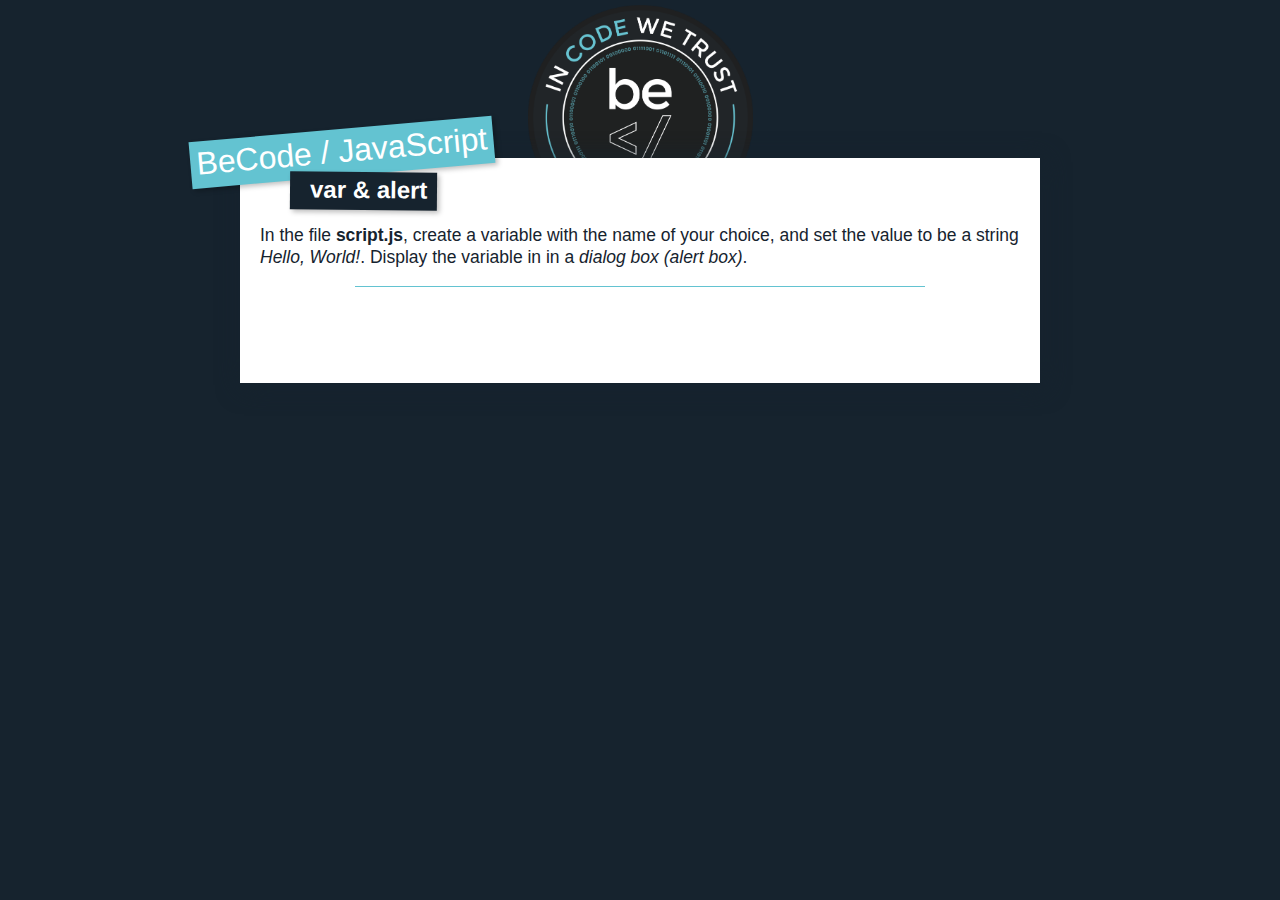
<file: 01-base/01-var-alert/index.html>
<!--
 * becode/javascript
 *
 * coded by leny@BeCode
 * started at 26/10/2018
-->
<!DOCTYPE html>
<html lang="en">
    <head>
        <meta charset="UTF-8" />
        <title>BeCode/JavaScript - var & alert</title>

        <link href="https://fonts.googleapis.com/css?family=Montserrat" rel="stylesheet" />
        <link rel="stylesheet" href="../../_shared/css/normalize.css" />
        <link rel="stylesheet" href="../../_shared/css/styles.css" />
    </head>
    <body>
        <div class="container">
            <header>
                <h1>BeCode / JavaScript</h1>
                <h2>
                    <strong>var & alert</strong>
                </h2>
            </header>
            <div class="content">
                <section class="explain">
                    <p>In the file <strong>script.js</strong>, create a variable with the name of your choice,
                        and set the value to be a string <em>Hello, World!</em>. Display the variable in
                        in a <em>dialog box (alert box)</em>.</p>
                </section>
            </div>
        </div>

        <script src="./script.js"></script>
    </body>
</html>
</file>
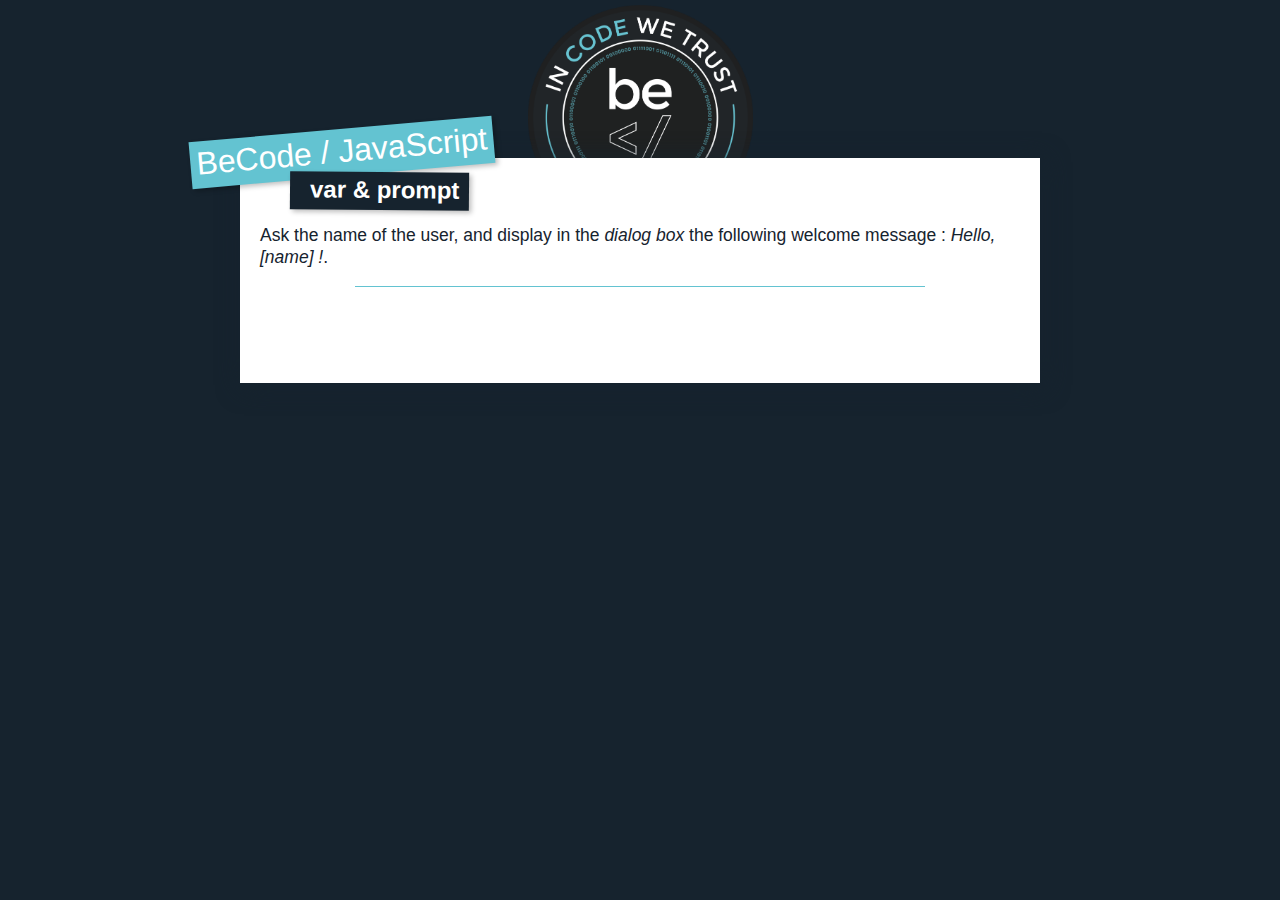
<file: 01-base/02-var-prompt/index.html>
<!DOCTYPE html>
<html lang="en">
    <head>
        <meta charset="UTF-8" />
        <title>BeCode/JavaScript - var & prompt</title>

        <link href="https://fonts.googleapis.com/css?family=Montserrat" rel="stylesheet" />
        <link rel="stylesheet" href="../../_shared/css/normalize.css" />
        <link rel="stylesheet" href="../../_shared/css/styles.css" />
    </head>
    <body>
        <div class="container">
            <header>
                <h1>BeCode / JavaScript</h1>
                <h2>
                    <strong>var & prompt</strong>
                </h2>
            </header>
            <div class="content">
                <section class="explain">
                    <p>Ask the name of the user, and display in the  <em>dialog box</em> the following welcome message : <em>Hello, [name] !</em>.</p>
                </section>
            </div>
        </div>

        <script src="./script.js"></script>
    </body>
</html>
</file>
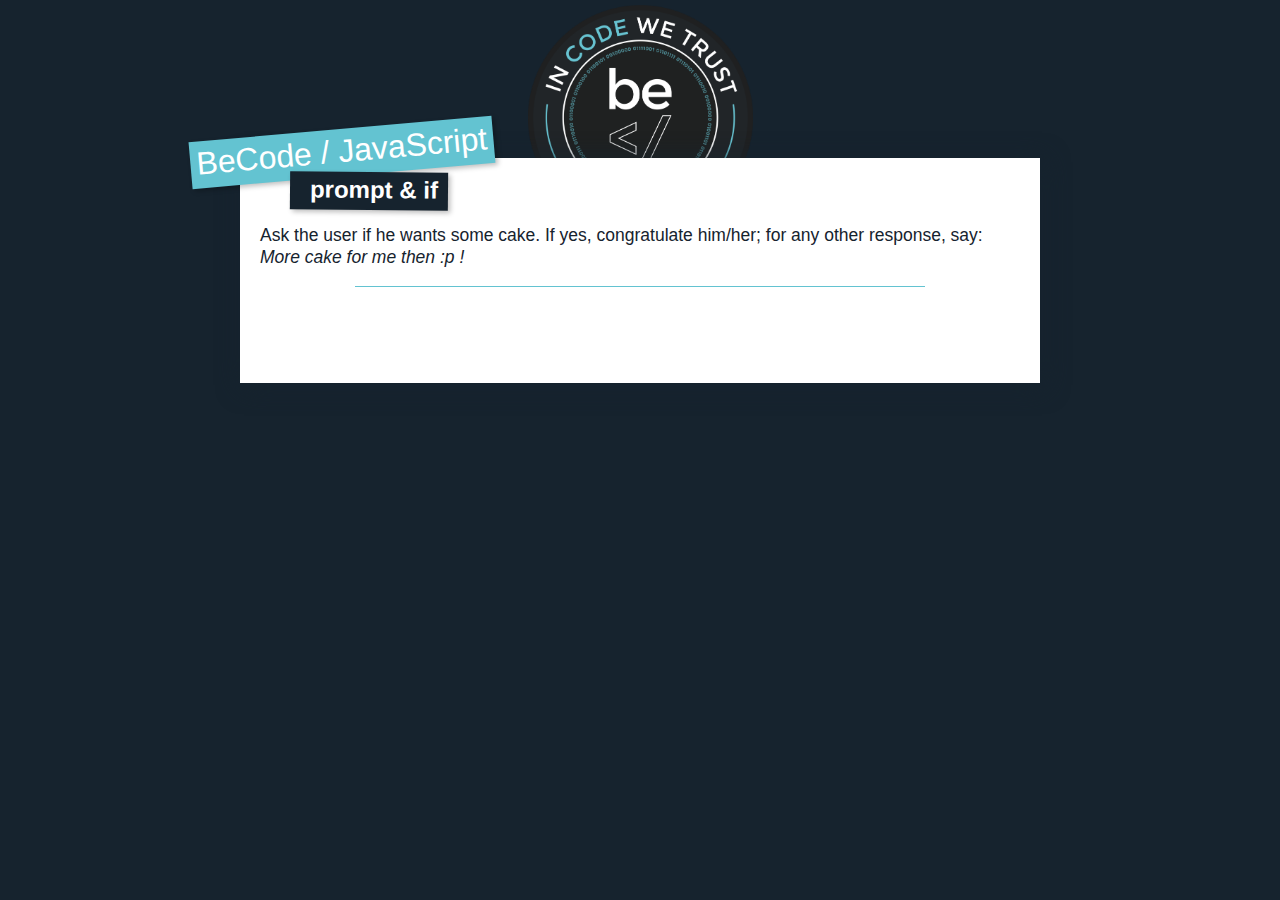
<file: 01-base/03-prompt-if/index.html>
<!DOCTYPE html>
<html lang="en">
    <head>
        <meta charset="UTF-8" />
        <title>BeCode/JavaScript - prompt & if</title>

        <link href="https://fonts.googleapis.com/css?family=Montserrat" rel="stylesheet" />
        <link rel="stylesheet" href="../../_shared/css/normalize.css" />
        <link rel="stylesheet" href="../../_shared/css/styles.css" />
    </head>
    <body>
        <div class="container">
            <header>
                <h1>BeCode / JavaScript</h1>
                <h2>
                    <strong>prompt & if</strong>
                </h2>
            </header>
            <div class="content">
                <section class="explain">
                    <p>Ask the user if he wants some cake. If yes, congratulate him/her; for any other response, say:
                        <em>More cake for me then :p !</em></p>
                </section>
            </div>
        </div>

        <script src="./script.js"></script>
    </body>
</html>
</file>
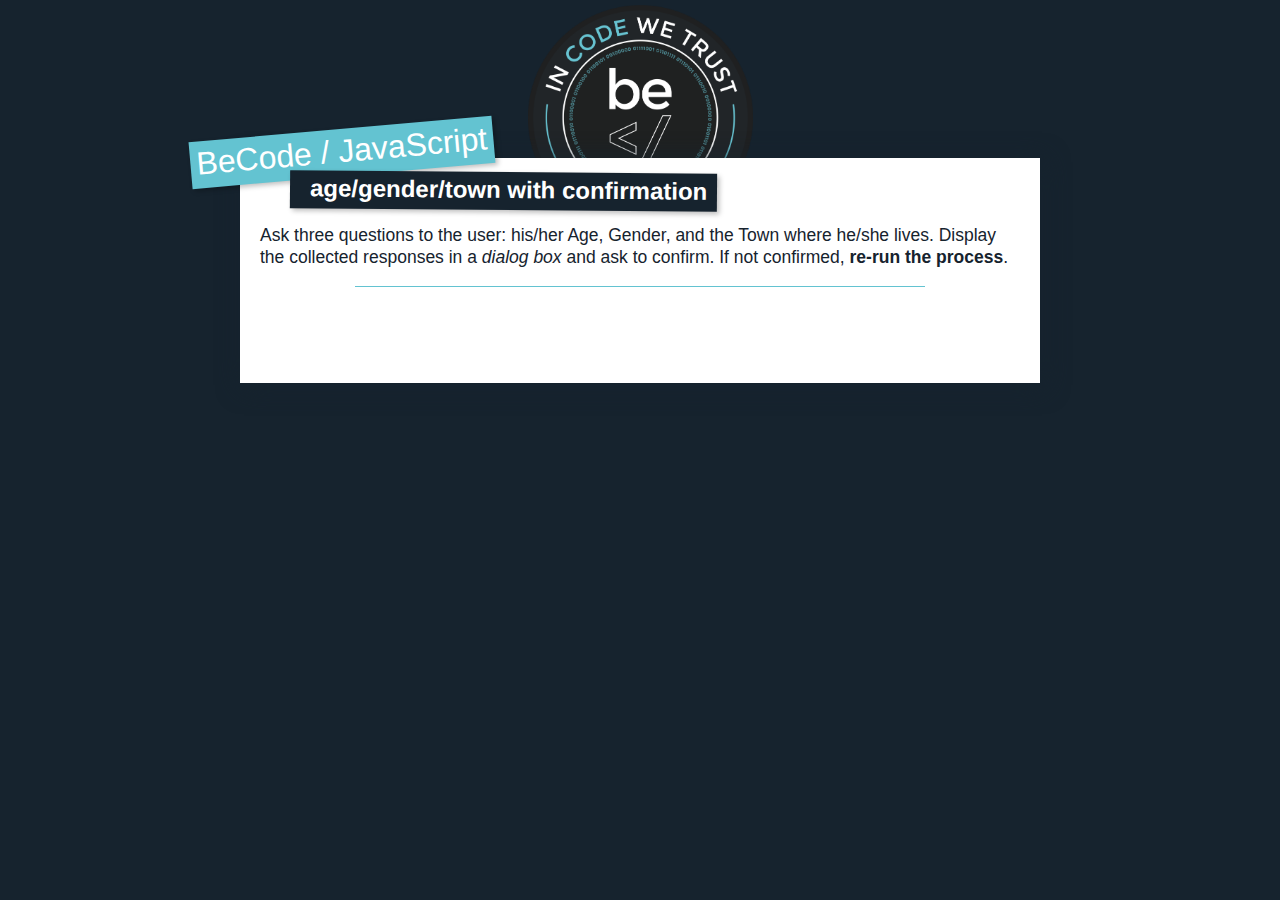
<file: 01-base/04-agt-confirm/index.html>
<!DOCTYPE html>
<html lang="en">
    <head>
        <meta charset="UTF-8" />
        <title>BeCode/JavaScript - age/gender/town with confirmation</title>

        <link href="https://fonts.googleapis.com/css?family=Montserrat" rel="stylesheet" />
        <link rel="stylesheet" href="../../_shared/css/normalize.css" />
        <link rel="stylesheet" href="../../_shared/css/styles.css" />
    </head>
    <body>
        <div class="container">
            <header>
                <h1>BeCode / JavaScript</h1>
                <h2>
                    <strong>age/gender/town with confirmation</strong>
                </h2>
            </header>
            <div class="content">
                <section class="explain">
                    <p>Ask three questions to the user: his/her Age, Gender, and the Town where he/she lives.
                        Display the collected responses in a <em>dialog box</em> and ask to confirm.
                        If not confirmed, <strong>re-run the process</strong>.</p>
                </section>
            </div>
        </div>

        <script src="./script.js"></script>
    </body>
</html>
</file>
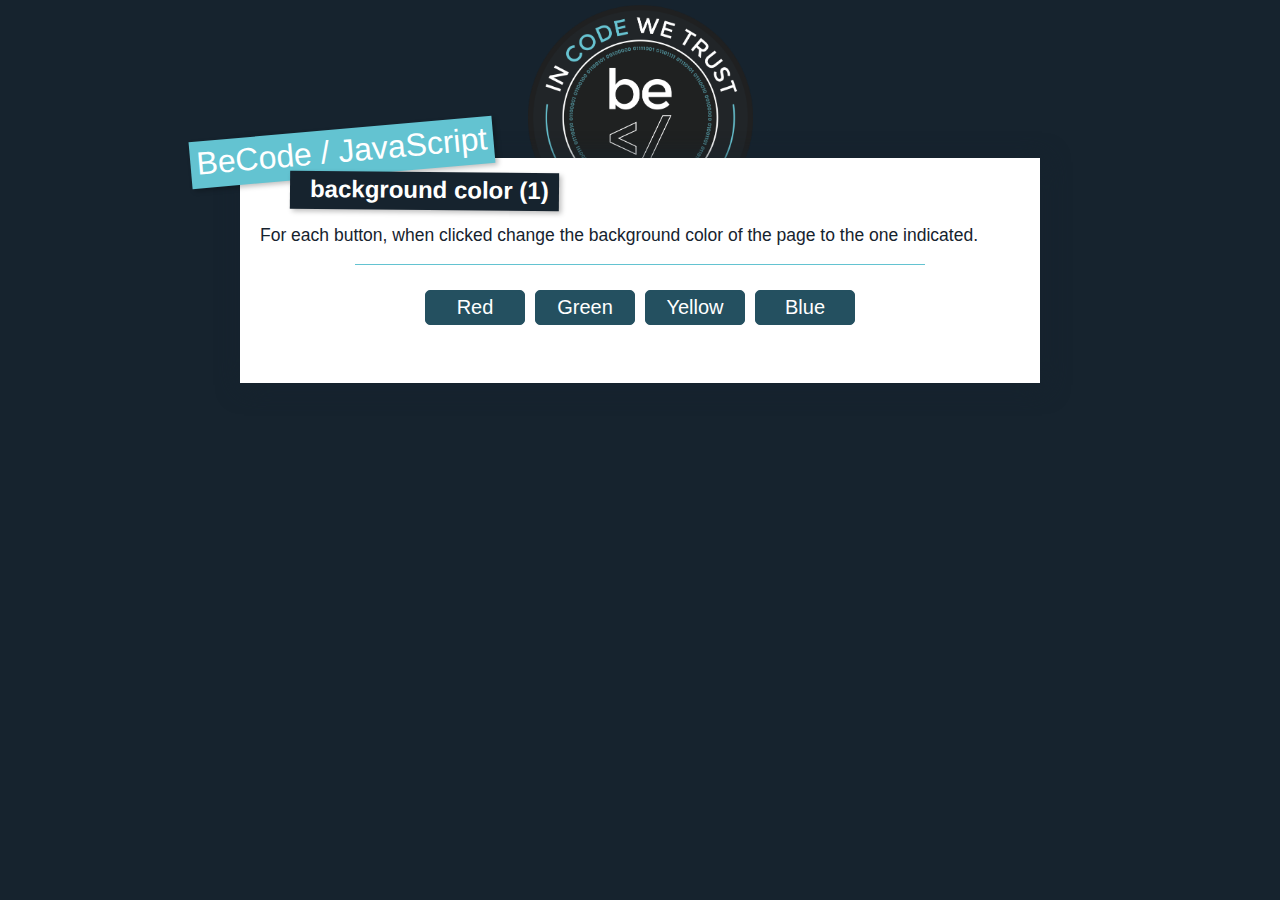
<file: 02-colors/01-change-bcg-one/index.html>
<!DOCTYPE html>
<html lang="en">
    <head>
        <meta charset="UTF-8" />
        <title>BeCode/JavaScript - Background color (1)</title>

        <link href="https://fonts.googleapis.com/css?family=Montserrat" rel="stylesheet" />
        <link rel="stylesheet" href="../../_shared/css/normalize.css" />
        <link rel="stylesheet" href="../../_shared/css/styles.css" />
    </head>
    <body>
        <div class="container">
            <header>
                <h1>BeCode / JavaScript</h1>
                <h2>
                    <strong>background color (1)</strong>
                </h2>
            </header>
            <div class="content">
                <section class="explain">
                    <p>For each button, when clicked change the background color of the page to the one indicated.</p>
                </section>
                <section class="material">
                    <div class="actions">
                        <button type="button" id="red">Red</button>
                        <button type="button" id="green">Green</button>
                        <button type="button" id="yellow">Yellow</button>
                        <button type="button" id="blue">Blue</button>
                    </div>
                </section>
            </div>
        </div>

        <script src="./script.js"></script>
    </body>
</html>
</file>
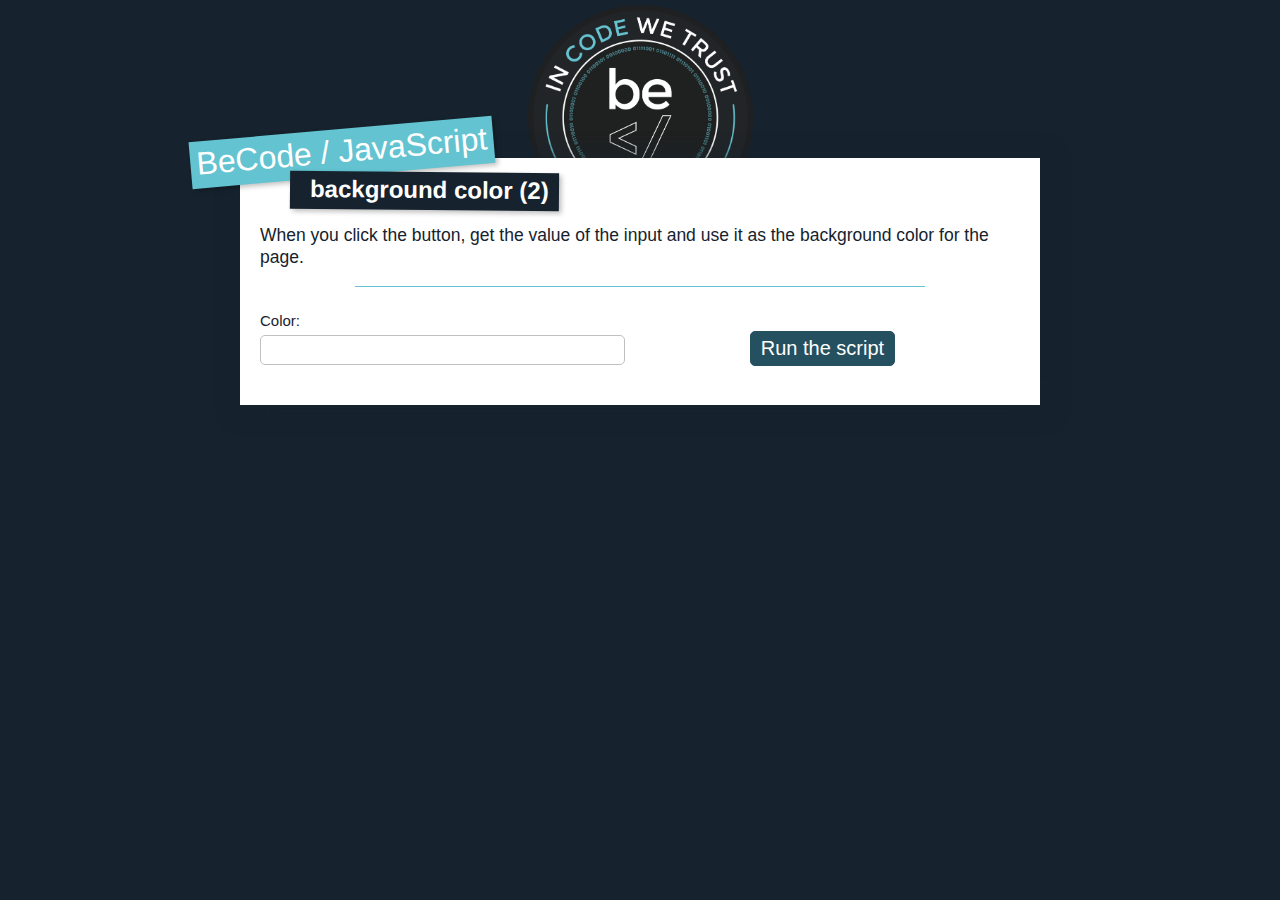
<file: 02-colors/02-change-bcg-two/index.html>
<!DOCTYPE html>
<html lang="en">
    <head>
        <meta charset="UTF-8" />
        <title>BeCode/JavaScript - background color (2)</title>

        <link href="https://fonts.googleapis.com/css?family=Montserrat" rel="stylesheet" />
        <link rel="stylesheet" href="../../_shared/css/normalize.css" />
        <link rel="stylesheet" href="../../_shared/css/styles.css" />
    </head>
    <body>
        <div class="container">
            <header>
                <h1>BeCode / JavaScript</h1>
                <h2>
                    <strong>background color (2)</strong>
                </h2>
            </header>
            <div class="content">
                <section class="explain">
                    <p>When you click the button, get the value of the input and use it as the background color for the page.</p>
                </section>
                <section class="material">
                    <form action="#" method="post">
                        <div class="field">
                            <label for="color">Color:</label>
                            <input type="text" name="color" id="color" />
                        </div>
                        <div class="actions">
                            <button type="button" id="run">Run the script</button>
                        </div>
                    </form>
                </section>
            </div>
        </div>

        <script src="./script.js"></script>
    </body>
</html>
</file>
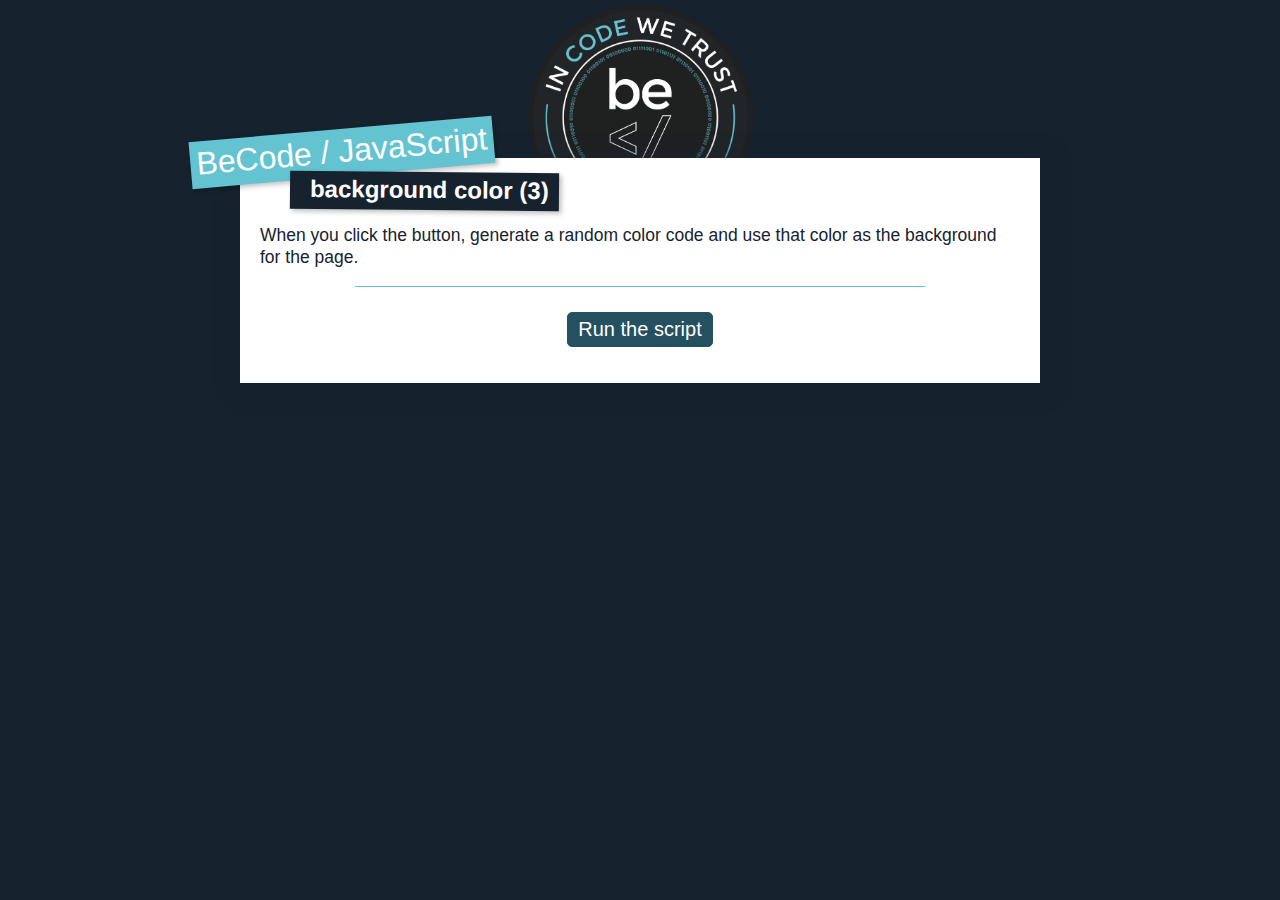
<file: 02-colors/03-change-bcg-three/index.html>
<!DOCTYPE html>
<html lang="en">
    <head>
        <meta charset="UTF-8" />
        <title>BeCode/JavaScript - background color</title>

        <link href="https://fonts.googleapis.com/css?family=Montserrat" rel="stylesheet" />
        <link rel="stylesheet" href="../../_shared/css/normalize.css" />
        <link rel="stylesheet" href="../../_shared/css/styles.css" />
        <link rel="stylesheet" href="style.css">
    </head>
    <body>
        <div class="container">
            <header>
                <h1>BeCode / JavaScript</h1>
                <h2>
                    <strong>background color (3)</strong>
                </h2>
            </header>
            <div class="content">
                <section class="explain">
                    <p>When you click the button, generate a random color code and use that color as the background for the page.</p>
                </section>
                <section class="material">
                    <div class="actions">
                        <button type="button" id="run">Run the script</button>
                    </div>
                </section>
            </div>
        </div>
        <h1 id="rgb"></h1>

        <script src="./script.js"></script>
    </body>
</html>
</file>
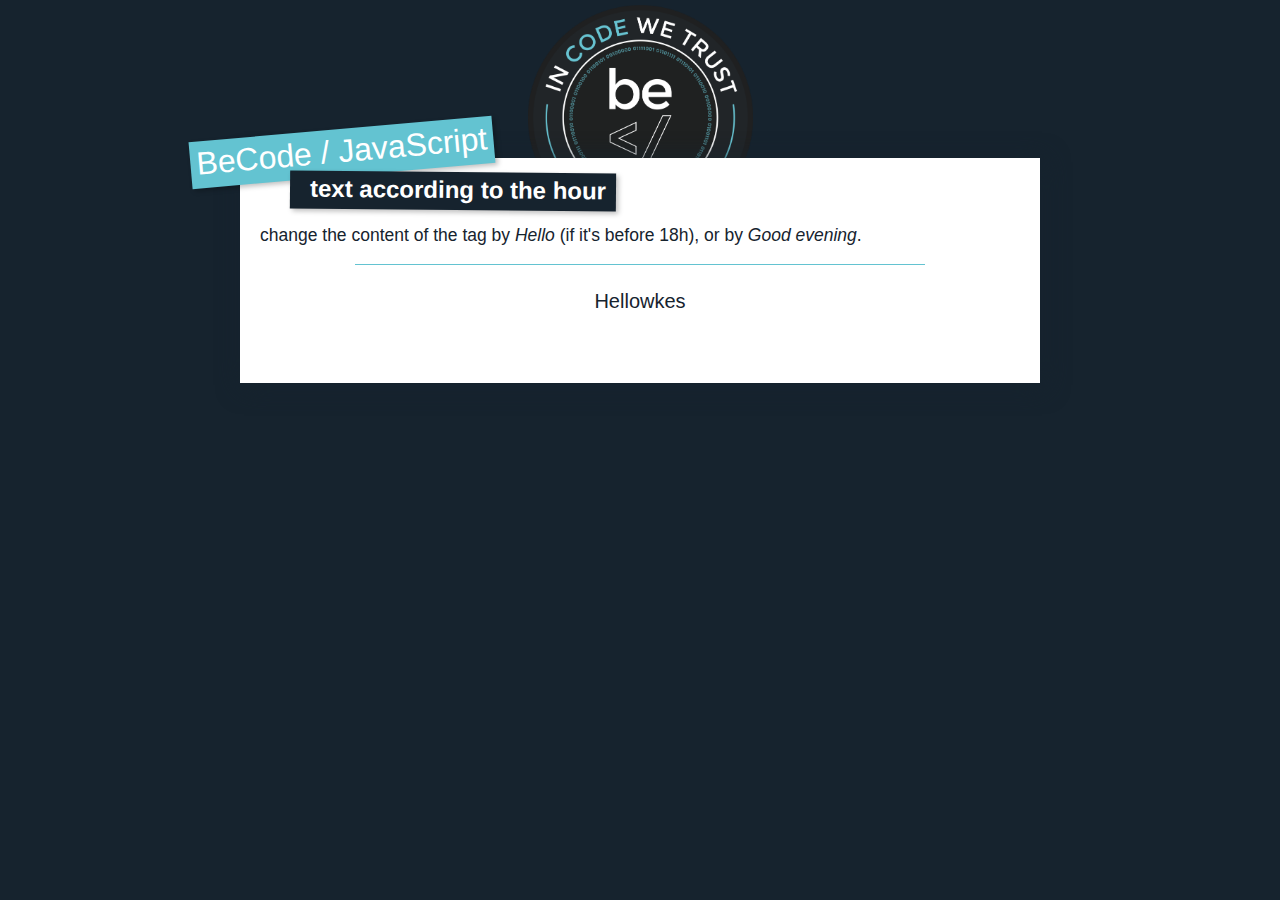
<file: 03-dates/01-title-by-hour-one/index.html>
<!DOCTYPE html>
<html lang="en">
    <head>
        <meta charset="UTF-8" />
        <title>BeCode/JavaScript - text according to the hour</title>

        <link href="https://fonts.googleapis.com/css?family=Montserrat" rel="stylesheet" />
        <link rel="stylesheet" href="../../_shared/css/normalize.css" />
        <link rel="stylesheet" href="../../_shared/css/styles.css" />
    </head>
    <body>
        <div class="container">
            <header>
                <h1>BeCode / JavaScript</h1>
                <h2>
                    <strong>text according to the hour</strong>
                </h2>
            </header>
            <div class="content">
                <section class="explain">
                    <p>change the content of the tag by <em>Hello</em> (if it's before 18h), or by <em>Good evening</em>.</p>
                </section>
                <section class="material">
                    <p id="target">Change me !</p>
                </section>
            </div>
        </div>

        <script src="./script.js"></script>
    </body>
</html>
</file>
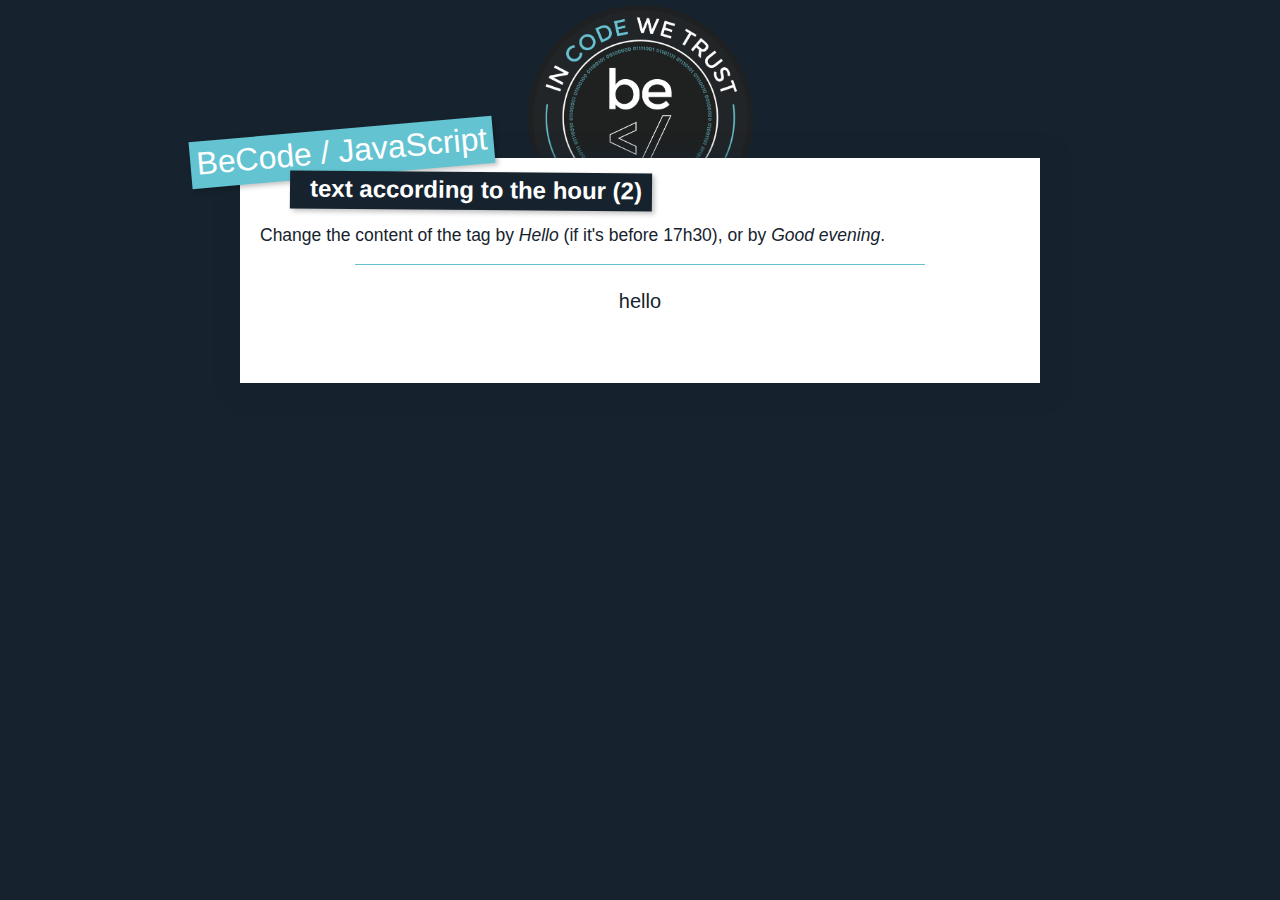
<file: 03-dates/02-title-by-hour-two/index.html>
<!DOCTYPE html>
<html lang="en">
    <head>
        <meta charset="UTF-8" />
        <title>BeCode/JavaScript - text according to the hour (2)</title>

        <link href="https://fonts.googleapis.com/css?family=Montserrat" rel="stylesheet" />
        <link rel="stylesheet" href="../../_shared/css/normalize.css" />
        <link rel="stylesheet" href="../../_shared/css/styles.css" />
    </head>
    <body>
        <div class="container">
            <header>
                <h1>BeCode / JavaScript</h1>
                <h2>
                    <strong>text according to the hour (2)</strong>
                </h2>
            </header>
            <div class="content">
                <section class="explain">
                    <p>Change the content of the tag by <em>Hello</em> (if it's before 17h30), or by <em>Good evening</em>.</p>
                </section>
                <section class="material">
                    <p id="target">Change me !</p>
                </section>
            </div>
        </div>

        <script src="./script.js"></script>
    </body>
</html>
</file>
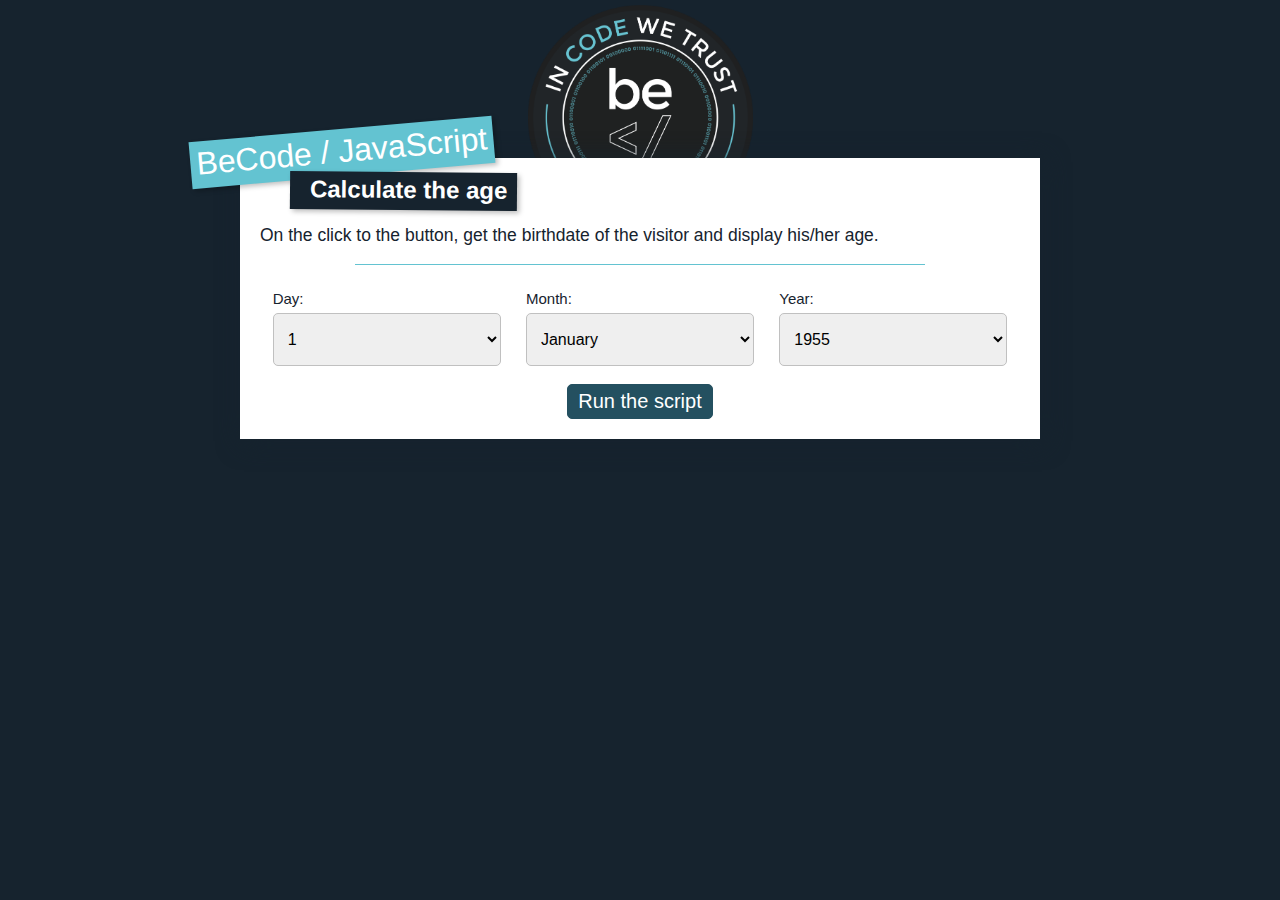
<file: 03-dates/03-age-by-select/index.html>
<!DOCTYPE html>
<html lang="en">
    <head>
        <meta charset="UTF-8" />
        <title>BeCode/JavaScript - calculate the age</title>

        <link href="https://fonts.googleapis.com/css?family=Montserrat" rel="stylesheet" />
        <link rel="stylesheet" href="../../_shared/css/normalize.css" />
        <link rel="stylesheet" href="../../_shared/css/styles.css" />
    </head>
    <body>
        <div class="container">
            <header>
                <h1>BeCode / JavaScript</h1>
                <h2>
                    <strong>Calculate the age</strong>
                </h2>
            </header>
            <div class="content">
                <section class="explain">
                    <p>On the click to the button, get the birthdate of the visitor and display his/her age.</p>
                </section>
                <section class="material">
                    <form action="#" method="post">
                        <div class="field dob">
                            <label for="dob-day">Day:</label>
                            <select name="dob-day" id="dob-day">
                                <option value="1">1</option>
                                <option value="2">2</option>
                                <option value="3">3</option>
                                <option value="4">4</option>
                                <option value="5">5</option>
                                <option value="6">6</option>
                                <option value="7">7</option>
                                <option value="8">8</option>
                                <option value="9">9</option>
                                <option value="10">10</option>
                                <option value="11">11</option>
                                <option value="12">12</option>
                                <option value="13">13</option>
                                <option value="14">14</option>
                                <option value="15">15</option>
                                <option value="16">16</option>
                                <option value="17">17</option>
                                <option value="18">18</option>
                                <option value="19">19</option>
                                <option value="20">20</option>
                                <option value="21">21</option>
                                <option value="22">22</option>
                                <option value="23">23</option>
                                <option value="24">24</option>
                                <option value="25">25</option>
                                <option value="26">26</option>
                                <option value="27">27</option>
                                <option value="28">28</option>
                                <option value="29">29</option>
                                <option value="30">30</option>
                                <option value="31">31</option>
                            </select>
                        </div>
                        <div class="field dob">
                            <label for="dob-month">Month:</label>
                            <select name="dob-month" id="dob-month">
                                <option value="1">January</option>
                                <option value="2">February</option>
                                <option value="3">March</option>
                                <option value="4">April</option>
                                <option value="5">Mei</option>
                                <option value="6">June</option>
                                <option value="7">July</option>
                                <option value="8">August</option>
                                <option value="9">September</option>
                                <option value="10">October</option>
                                <option value="11">November</option>
                                <option value="12">Décember</option>
                            </select>
                        </div>
                        <div class="field dob">
                            <label for="dob-year">Year:</label>
                            <select name="dob-year" id="dob-year">
                                <option value="1955">1955</option>
                                <option value="1956">1956</option>
                                <option value="1957">1957</option>
                                <option value="1958">1958</option>
                                <option value="1959">1959</option>
                                <option value="1960">1960</option>
                                <option value="1961">1961</option>
                                <option value="1962">1962</option>
                                <option value="1963">1963</option>
                                <option value="1964">1964</option>
                                <option value="1965">1965</option>
                                <option value="1966">1966</option>
                                <option value="1967">1967</option>
                                <option value="1968">1968</option>
                                <option value="1969">1969</option>
                                <option value="1970">1970</option>
                                <option value="1971">1971</option>
                                <option value="1972">1972</option>
                                <option value="1973">1973</option>
                                <option value="1974">1974</option>
                                <option value="1975">1975</option>
                                <option value="1976">1976</option>
                                <option value="1977">1977</option>
                                <option value="1978">1978</option>
                                <option value="1979">1979</option>
                                <option value="1980">1980</option>
                                <option value="1981">1981</option>
                                <option value="1982">1982</option>
                                <option value="1983">1983</option>
                                <option value="1984">1984</option>
                                <option value="1985">1985</option>
                                <option value="1986">1986</option>
                                <option value="1987">1987</option>
                                <option value="1988">1988</option>
                                <option value="1989">1989</option>
                                <option value="1990">1990</option>
                                <option value="1991">1991</option>
                                <option value="1992">1992</option>
                                <option value="1993">1993</option>
                                <option value="1994">1994</option>
                                <option value="1995">1995</option>
                                <option value="1996">1996</option>
                                <option value="1997">1997</option>
                                <option value="1998">1998</option>
                                <option value="1999">1999</option>
                                <option value="2000">2000</option>
                                <option value="2001">2001</option>
                                <option value="2002">2002</option>
                                <option value="2003">2003</option>
                                <option value="2004">2004</option>
                                <option value="2005">2005</option>
                            </select>
                        </div>
                        <div class="actions">
                            <button type="button" id="run">Run the script</button>
                        </div>
                    </form>
                </section>      </div>
        </div>

        <script src="./script.js"></script>
    </body>
</html>
</file>
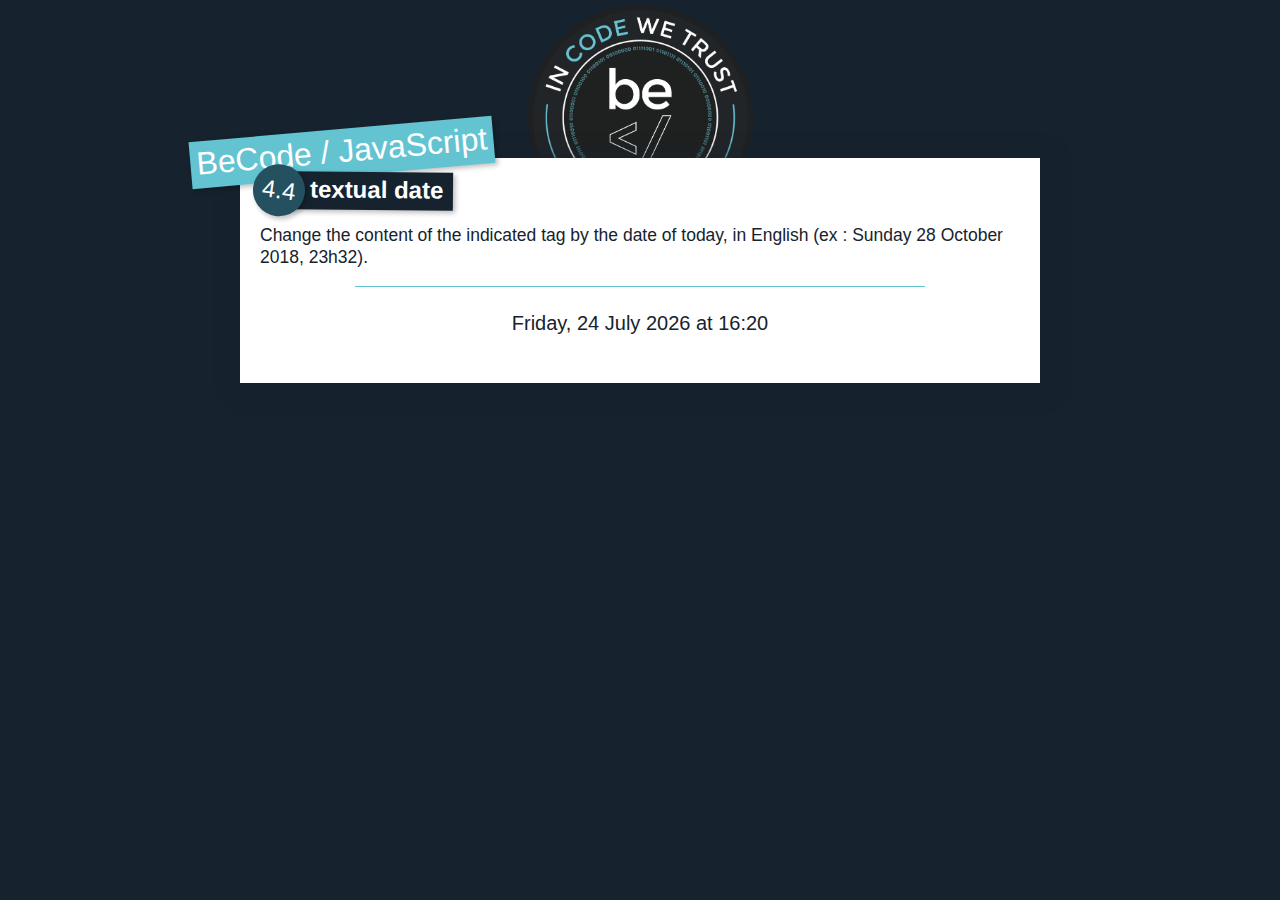
<file: 03-dates/04-locale-date-Optional/index.html>
<!DOCTYPE html>
<html lang="en">
    <head>
        <meta charset="UTF-8" />
        <title>BeCode/JavaScript - textual date</title>

        <link href="https://fonts.googleapis.com/css?family=Montserrat" rel="stylesheet" />
        <link rel="stylesheet" href="../../_shared/css/normalize.css" />
        <link rel="stylesheet" href="../../_shared/css/styles.css" />
    </head>
    <body>
        <div class="container">
            <header>
                <h1>BeCode / JavaScript</h1>
                <h2>
                    <span>4.4</span>
                    <strong>textual date</strong>
                </h2>
            </header>
            <div class="content">
                <section class="explain">
                    <p>Change the content of the indicated tag by the date of today, in English (ex : Sunday 28 October 2018, 23h32).</p>
                </section>
                <section class="material">
                    <p id="target">Change me !</p>
                </section>
            </div>
        </div>

        <script src="./script.js"></script>
    </body>
</html>
</file>
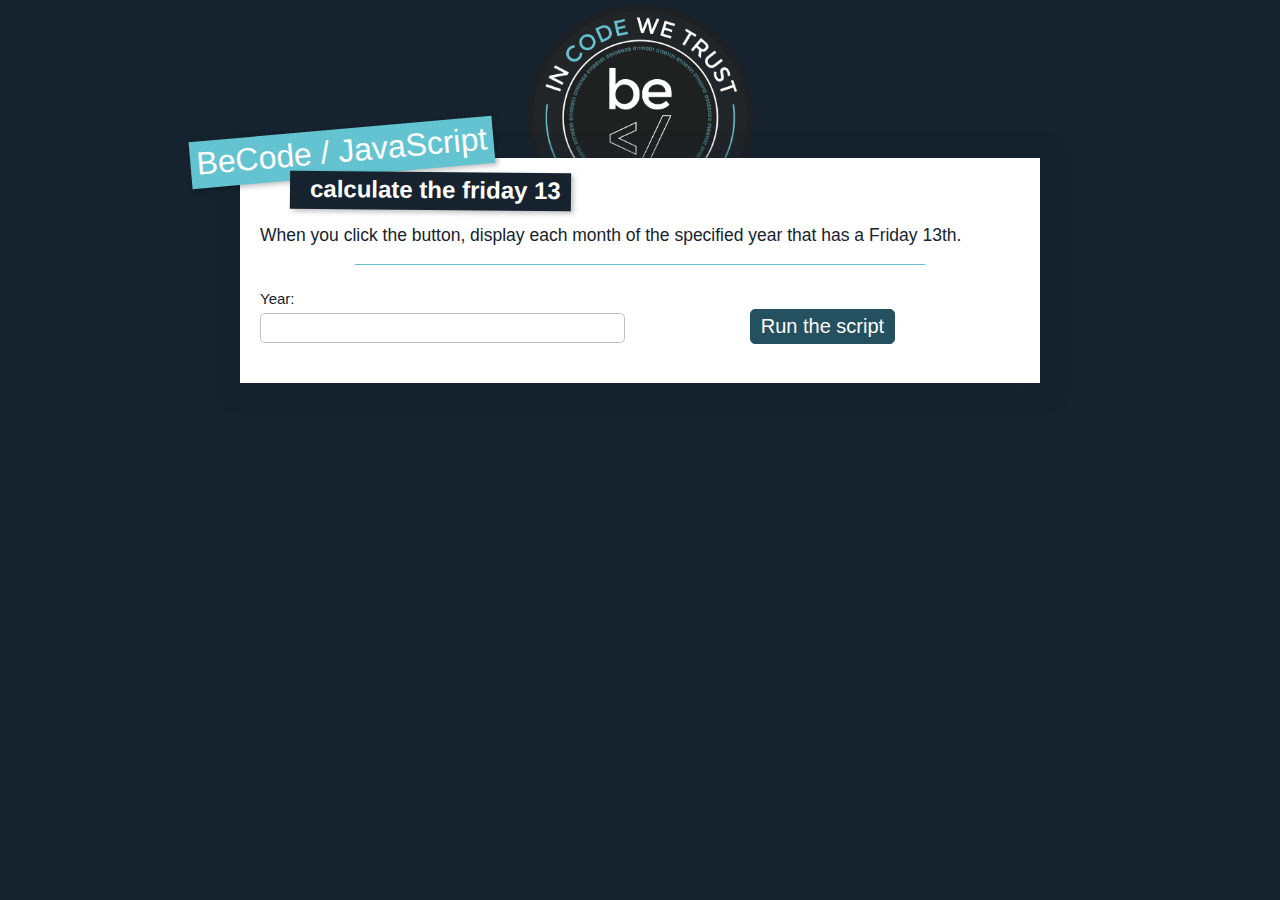
<file: 03-dates/05-get-spooky-fridays-Optional/index.html>
<!DOCTYPE html>
<html lang="en">
    <head>
        <meta charset="UTF-8" />
        <title>BeCode/JavaScript - calculate the friday 13</title>

        <link href="https://fonts.googleapis.com/css?family=Montserrat" rel="stylesheet" />
        <link rel="stylesheet" href="../../_shared/css/normalize.css" />
        <link rel="stylesheet" href="../../_shared/css/styles.css" />
    </head>
    <body>
        <div class="container">
            <header>
                <h1>BeCode / JavaScript</h1>
                <h2>
                    <strong>calculate the friday 13</strong>
                </h2>
            </header>
            <div class="content">
                <section class="explain">
                    <p>When you click the button, display each month of the specified year that has a Friday 13th.</p>
                </section>
                <section class="material">
                    <form action="#" method="post">
                        <div class="field">
                            <label for="year">Year:</label>
                            <input type="text" name="year" id="year" />
                        </div>
                        <div class="actions">
                            <button type="button" id="run">Run the script</button>
                        </div>
                    </form>
                </section>

            </div>
        </div>

        <script src="./script.js"></script>
    </body>
</html>
</file>
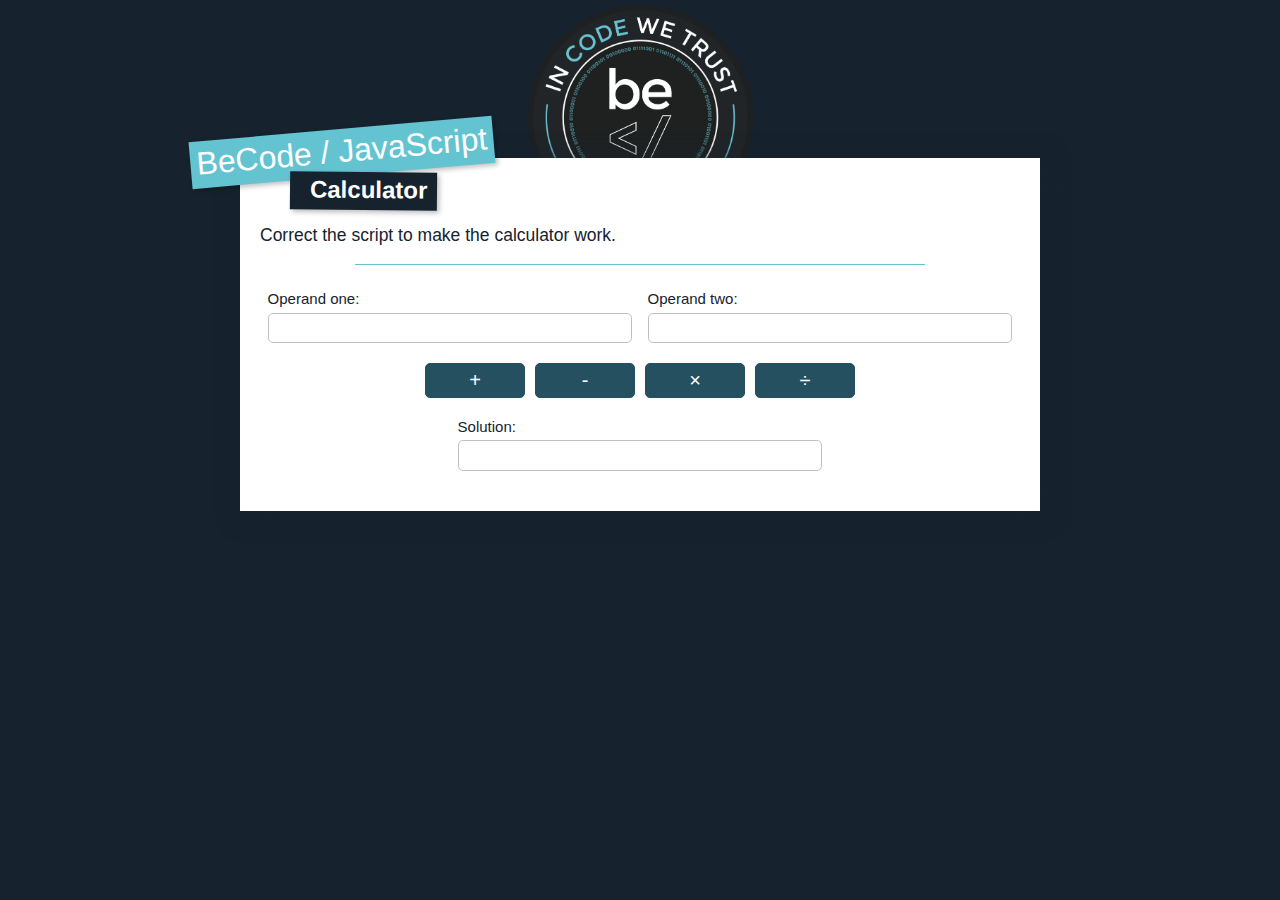
<file: 04-maths/01-calculator-one/index.html>
<!DOCTYPE html>
<html lang="en">
    <head>
        <meta charset="UTF-8" />
        <title>BeCode/JavaScript - calculator</title>

        <link href="https://fonts.googleapis.com/css?family=Montserrat" rel="stylesheet" />
        <link rel="stylesheet" href="../../_shared/css/normalize.css" />
        <link rel="stylesheet" href="../../_shared/css/styles.css" />
    </head>
    <body>
        <div class="container">
            <header>
                <h1>BeCode / JavaScript</h1>
                <h2>
                    <strong>Calculator</strong>
                </h2>
            </header>
            <div class="content">
                <section class="explain">
                    <p>Correct the script to make the calculator work.</p>
                </section>
                <section class="material">
                    <form action="#" method="post">
                        <div class="field">
                            <label for="op-one">Operand one:</label>
                            <input type="text" name="op-one" id="op-one" />
                        </div>
                        <div class="field">
                            <label for="op-two">Operand two:</label>
                            <input type="text" name="op-two" id="op-two" />
                        </div>
                        <div class="actions">
                            <button type="button" id="addition">+</button>
                            <button type="button" id="substraction">-</button>
                            <button type="button" id="multiplication">×</button>
                            <button type="button" id="division">÷</button>
                        </div>
                        <div class="field" style="margin-top:20px">
                            <label for="answer">Solution:</label>
                            <input type="text" name="answer" id="answer" />
                        </div>
                    </form>
                </section>
            </div>
        </div>

        <script src="./script.js"></script>
    </body>
</html>
</file>
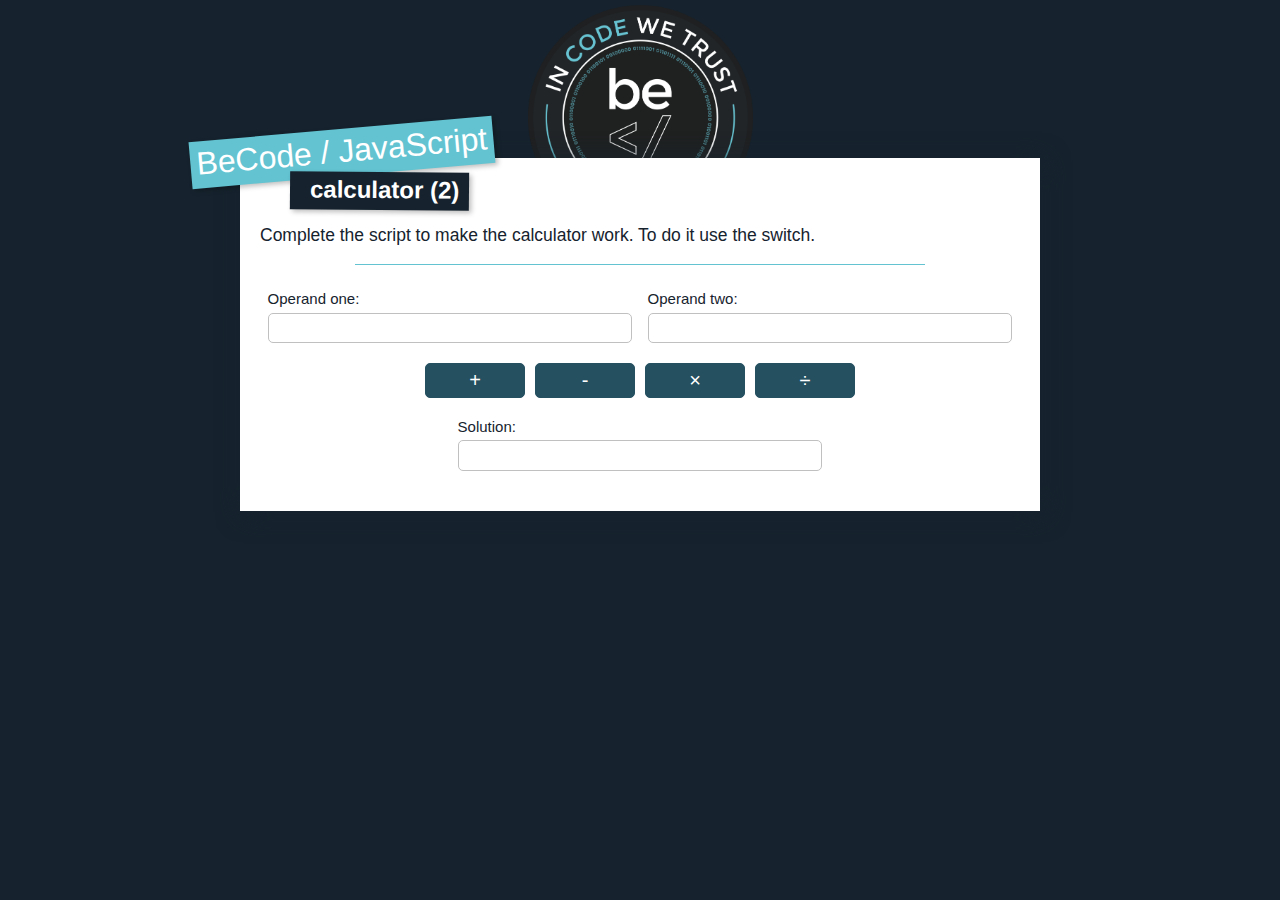
<file: 04-maths/02-calculator-two/index.html>
<!DOCTYPE html>
<html lang="en">
    <head>
        <meta charset="UTF-8" />
        <title>BeCode/JavaScript - calculator (2)</title>

        <link href="https://fonts.googleapis.com/css?family=Montserrat" rel="stylesheet" />
        <link rel="stylesheet" href="../../_shared/css/normalize.css" />
        <link rel="stylesheet" href="../../_shared/css/styles.css" />
    </head>
    <body>
        <div class="container">
            <header>
                <h1>BeCode / JavaScript</h1>
                <h2>
                    <strong>calculator (2)</strong>
                </h2>
            </header>
            <div class="content">
                <section class="explain">
                    <p>Complete the script to make the calculator work. To do it use the switch.</p>
                </section>
                <section class="material">
                    <form action="#" method="post">
                        <div class="field">
                            <label for="op-one">Operand one:</label>
                            <input type="text" name="op-one" id="op-one" />
                        </div>
                        <div class="field">
                            <label for="op-two">Operand two:</label>
                            <input type="text" name="op-two" id="op-two" />
                        </div>
                        <div class="actions">
                            <button type="button" class="operator" id="addition">+</button>
                            <button type="button" class="operator" id="substraction">-</button>
                            <button type="button" class="operator" id="multiplication">×</button>
                            <button type="button" class="operator" id="division">÷</button>
                        </div>
                        <div class="field" style="margin-top:20px">
                            <label for="answer">Solution:</label>
                            <input type="text" name="answer" id="answer" />
                        </div>
                    </form>
                </section>
            </div>
        </div>

        <script src="./script.js"></script>
    </body>
</html>
</file>
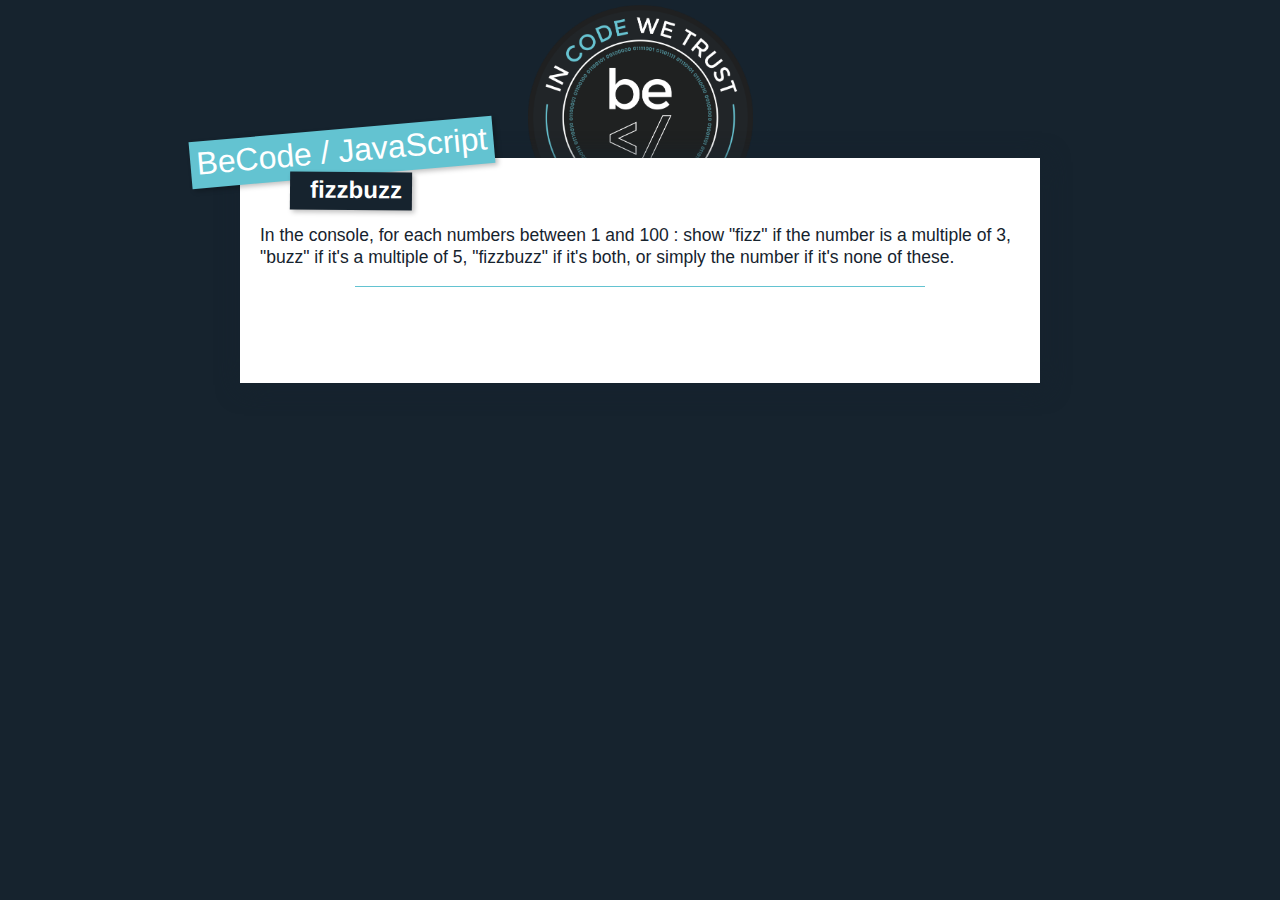
<file: 04-maths/03-fizzbuzz/index.html>
<!DOCTYPE html>
<html lang="en">
    <head>
        <meta charset="UTF-8" />
        <title>BeCode/JavaScript - age/gender/townfizzbuzz</title>

        <link href="https://fonts.googleapis.com/css?family=Montserrat" rel="stylesheet" />
        <link rel="stylesheet" href="../../_shared/css/normalize.css" />
        <link rel="stylesheet" href="../../_shared/css/styles.css" />
    </head>
    <body>
        <div class="container">
            <header>
                <h1>BeCode / JavaScript</h1>
                <h2>
                    <strong>fizzbuzz</strong>
                </h2>
            </header>
            <div class="content">
                <section class="explain">
                    <p>In the console, for each numbers between 1 and 100 : show "fizz" if the number is a multiple of 3,
                        "buzz" if it's a multiple of 5, "fizzbuzz" if it's both, or simply the number if it's none of these.
                    </p>
                </section>
            </div>
        </div>

        <script src="./script.js"></script>
    </body>
</html>
</file>
<file: _shared/css/styles.css>
/* becode/javascript
 *
 * /_shared/css/styles.css - Shared styles for javascript exercices
 *
 * coded by leny@BeCode
 * started at 26/10/2018
 */

:root {
    --main-blue: #16232E;
    --light-blue: #63C3D1;
    --alt-blue: #245060;
}

html {
    height: 100%;
    background: var(--main-blue) url(../img/becode-seal.png) top .5rem center no-repeat;
    background-size: auto 25vh;
    font-family: -apple-system, BlinkMacSystemFont, "Segoe UI", Helvetica, Arial, sans-serif, "Apple Color Emoji", "Segoe UI Emoji", "Segoe UI Symbol";
    font-size: 62.5%;
    color: var(--main-blue);
    box-sizing: border-box;
}

*, *:before, *:after {
    box-sizing: inherit;
}

body {
    height: 100%;
    padding-top: 17.5vh;
}

.container {
    position: relative;
    width: 66%;
    max-width: 80rem;
    margin: 0 auto;
}

header h1 {
    position: absolute;
    top: -5rem;
    left: -5rem;
    padding: .4rem .6rem .6rem;
    background: var(--light-blue);
    font: normal 3.2rem "Monserrat", sans-serif;
    color: white;
    transform: rotate(-5deg);
    box-shadow: .25rem .25rem .5rem rgba(0, 0, 0, .25);
}

header h2 {
    position: absolute;
    top: -.5rem;
    left: 5rem;
    padding: .4rem 1rem .6rem 2rem;
    background: var(--main-blue);
    font: normal 2.4rem "Monserrat", sans-serif;
    color: white;
    transform: rotate(.5deg);
    box-shadow: .25rem .25rem .5rem rgba(0, 0, 0, .25);
}

header h2 span {
    display: block;
    position: absolute;
    top: -0.75rem;
    left: -3.75rem;
    width: 5.2rem;
    height: 5.2rem;
    background: var(--alt-blue);
    border-radius: 100%;
    box-shadow: .25rem .25rem .5rem rgba(0, 0, 0, .25);
    line-height: 5.2rem;
    text-align: center;
    transform: rotate(7.5deg);
}

.content {
    min-height: 25vh;
    background: white;
    box-shadow: .25rem .25rem 2.5rem var(--main-blue);
    padding: 5rem 2rem 2rem;
}

section.explain {
    font-size: 1.75rem;
    line-height: 1.25;
}

section.explain::after {
    content: "";
    display: block;
    width: 75%;
    height: 1px;
    margin: 0 auto 2.5rem;
    background: var(--light-blue);
}

form {
    display: flex;
    justify-content: space-between;
    flex-wrap: wrap;
}

.field {
    position: relative;
    flex: 0 0 48%;
    margin: 0 auto 2rem;
}

.field.dob {
    flex: 0 0 30%;
    margin: 0 auto 4rem;
}

.field label {
    display: block;
    margin: 0 auto .5rem;
    font-size: 1.5rem;
}

.field input, .field select {
    display: block;
    width: 100%;
    padding: .5rem 1rem;
    border: .1rem solid silver;
    border-radius: .5rem;
    font-size: 1.6rem;
}

.field select {
    height: 100%;
}

.field input[readonly] {
    background: #efefef;
    color: #666;
}

.field.with-indicator input {
    padding-right: 6rem;
}

.field.with-indicator .indicator {
    position: absolute;
    right: 1rem;
    bottom: .7rem;
    font-size: 1.4rem;
    color: var(--light-blue);
}

.field.slot {
    flex: 0 0 23%;
}

.actions {
    display: flex;
    justify-content: center;
    align-items: center;
    flex: 1;
}

.actions button, .field.slot button {
    display: block;
    min-width: 10rem;
    margin: 0 .5rem;
    padding: .5rem 1rem;
    border: .1rem solid var(--alt-blue);
    border-radius: .5rem;
    background: var(--alt-blue);
    font-size: 2rem;
    color: white;
    cursor: pointer;
    transition: color .1s ease-in-out, background-color .1s ease-in-out, border-color .25s ease-in-out;
}

.actions button:hover, .field.slot button:hover {
    color: var(--main-blue);
    background-color: white;
    border-color: var(--main-blue);
}

.field.slot input {
    text-align: center;
}

.field.slot button {
    width: 100%;
    margin: .5rem auto;
}

#target, .target {
    margin: 0 auto 2rem;
    font-size: 2rem;
    text-align: center;
}

figure {
    height: 33vh;
}

figure img {
    display: block;
    max-width: 100%;
    max-height: 100%;
}

table {
    width: 100%;
    border: .1rem solid var(--light-blue);
    border-collapse: collapse;
}

table tr td {
    margin: 0 auto 2rem;
    padding: .5rem;
    border: .1rem solid var(--light-blue);
    font-size: 1.5rem;
    text-align: center;
}

dl dt {
    float: left;
    margin-right: .5rem;
    font-size: 1.6rem;
    color: var(--alt-blue);
}

dl dd {
    margin: 0 auto 1rem;
    font-size: 1.6rem;
}

input.error {
    border-color: red;
}
</file>
<file: 02-colors/03-change-bcg-three/style.css>
#rgb {
    text-align: center;
    color: white;
    font-size: 50px;
    text-transform: uppercase;
    margin-top: 120px;
}
</file>
